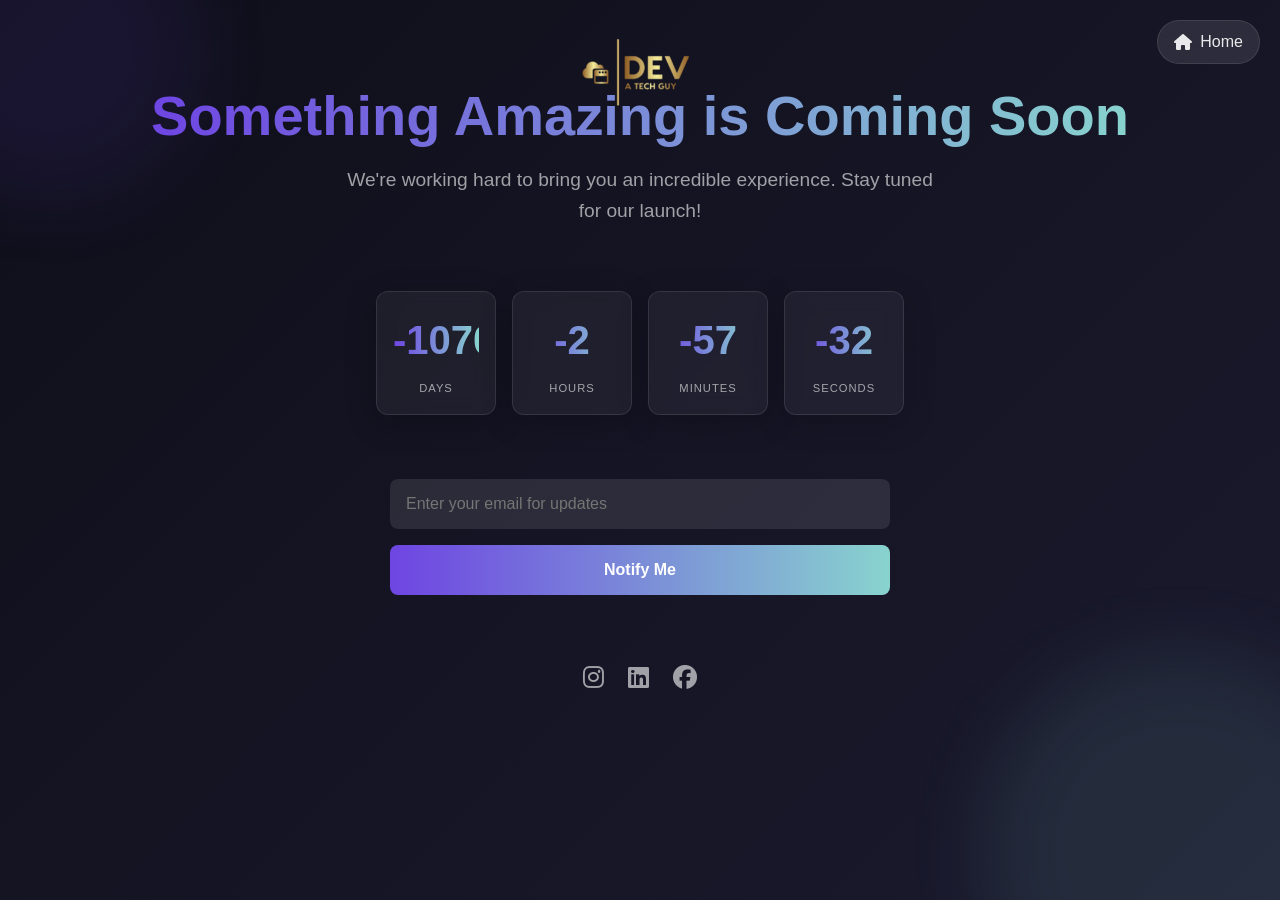
<file: external_page.html>
<!DOCTYPE html>
<html lang="en">

<head>
    <meta charset="UTF-8">
    <meta name="viewport" content="width=device-width, initial-scale=1.0">
    <title>Dev's Portfolio | Coming Soon</title>
    <link rel="icon" type="image/png" href="images/logo_preview_rev_1.png">
    <link rel="stylesheet" href="https://cdnjs.cloudflare.com/ajax/libs/font-awesome/6.4.0/css/all.min.css">
    <style>
        :root {
            --primary-color: #6e45e2;
            --secondary-color: #88d3ce;
            --text-color: rgba(255, 255, 255, 0.9);
            --text-muted: rgba(255, 255, 255, 0.6);
            --bg-dark: #0f0f1a;
        }

        * {
            margin: 0;
            padding: 0;
            box-sizing: border-box;
            font-family: 'Segoe UI', Tahoma, Geneva, Verdana, sans-serif;
        }

        body {
            background: linear-gradient(135deg, var(--bg-dark), #1a1a2e);
            color: var(--text-color);
            min-height: 100vh;
            overflow-x: hidden;
            line-height: 1.6;
            padding-top: 50px;
        }

        #header {
            position: fixed;
            top: 0;
            left: 0;
            width: 100%;
            text-align: center;
            padding: 10px 0;
            background: transparent;
            z-index: 1000;
        }

        #header .container {
            display: flex;
            justify-content: center;
            align-items: center;
            width: 100%;
        }

        #header .logo {
            height: auto;
            max-width: 190px;
            width: 100%;
            margin-top: -30px;
            transition: transform 0.3s ease;
        }

        #header .logo:hover {
            transform: scale(1.05);
        }

        .nav {
            position: fixed;
            top: 20px;
            right: 20px;
            z-index: 1000;
        }

        .home-button {
            display: inline-flex;
            align-items: center;
            gap: 0.5rem;
            padding: 0.5rem 1rem;
            border-radius: 50px;
            background: rgba(255, 255, 255, 0.1);
            backdrop-filter: blur(10px);
            color: var(--text-color);
            text-decoration: none;
            font-weight: 500;
            transition: all 0.3s ease;
            border: 1px solid rgba(255, 255, 255, 0.1);
        }

        .home-button:hover {
            background: rgba(255, 255, 255, 0.2);
            transform: translateY(-2px);
            box-shadow: 0 4px 15px rgba(0, 0, 0, 0.2);
        }

        .home-button i {
            font-size: 1rem;
        }

        .container {
            max-width: 1200px;
            margin: 0 auto;
            padding: 2rem;
            display: flex;
            flex-direction: column;
            justify-content: center;
            align-items: center;
            text-align: center;
            position: relative;
        }

        h1 {
            font-size: clamp(2rem, 5vw, 3.5rem);
            margin-bottom: 1rem;
            background: linear-gradient(to right, var(--primary-color), var(--secondary-color));
            -webkit-background-clip: text;
            background-clip: text;
            color: transparent;
            line-height: 1.2;
        }

        .subtitle {
            font-size: clamp(1rem, 3vw, 1.2rem);
            max-width: 600px;
            margin: 0 auto 2rem;
            color: var(--text-muted);
        }

        .countdown {
            display: flex;
            gap: 1rem;
            margin: 2rem 0;
            flex-wrap: wrap;
            justify-content: center;
            width: 100%;
        }

        .countdown-item {
            background: rgba(255, 255, 255, 0.05);
            backdrop-filter: blur(10px);
            border-radius: 12px;
            padding: 1rem;
            min-width: 80px;
            flex: 1;
            max-width: 120px;
            box-shadow: 0 8px 32px rgba(0, 0, 0, 0.2);
            border: 1px solid rgba(255, 255, 255, 0.1);
            transition: transform 0.3s ease, box-shadow 0.3s ease;
        }

        .countdown-item:hover {
            transform: translateY(-5px);
            box-shadow: 0 15px 30px rgba(0, 0, 0, 0.3);
        }

        .countdown-number {
            font-size: clamp(1.8rem, 5vw, 2.5rem);
            font-weight: 700;
            background: linear-gradient(to right, var(--primary-color), var(--secondary-color));
            -webkit-background-clip: text;
            background-clip: text;
            color: transparent;
        }

        .countdown-label {
            font-size: 0.7rem;
            text-transform: uppercase;
            letter-spacing: 1px;
            color: var(--text-muted);
            margin-top: 0.5rem;
        }

        .notify-form {
            display: flex;
            max-width: 500px;
            width: 100%;
            margin: 2rem 0;
            flex-direction: column;
        }

        .notify-input {
            flex: 1;
            padding: 1rem;
            border: none;
            border-radius: 8px;
            background: rgba(255, 255, 255, 0.1);
            color: white;
            font-size: 1rem;
            outline: none;
            transition: all 0.3s ease;
            margin-bottom: 1rem;
        }

        .notify-input:focus {
            background: rgba(255, 255, 255, 0.15);
        }

        .notify-button {
            padding: 1rem;
            background: linear-gradient(to right, var(--primary-color), var(--secondary-color));
            color: white;
            border: none;
            border-radius: 8px;
            font-size: 1rem;
            font-weight: 600;
            cursor: pointer;
            transition: all 0.3s ease;
        }

        .notify-button:hover {
            transform: translateY(-2px);
            box-shadow: 0 5px 15px rgba(110, 69, 226, 0.4);
        }

        .social-links {
            display: flex;
            gap: 1.5rem;
            margin-top: 2rem;
            flex-wrap: wrap;
            justify-content: center;
        }

        .social-link {
            color: var(--text-muted);
            font-size: 1.5rem;
            transition: all 0.3s ease;
        }

        .social-link:hover {
            color: var(--primary-color);
            transform: translateY(-3px);
        }

        .floating-shapes {
            position: fixed;
            top: 0;
            left: 0;
            width: 100%;
            height: 100%;
            overflow: hidden;
            z-index: -1;
        }

        .shape {
            position: absolute;
            border-radius: 50%;
            opacity: 0.1;
            filter: blur(40px);
        }

        .shape-1 {
            width: 300px;
            height: 300px;
            background: var(--primary-color);
            top: -100px;
            left: -100px;
        }

        .shape-2 {
            width: 400px;
            height: 400px;
            background: var(--secondary-color);
            bottom: -150px;
            right: -100px;
        }

        @media (max-width: 768px) {
            body {
                padding-top: 120px;
            }

            #header .logo {
                max-width: 150px;
            }

            .nav {
                top: 15px;
                right: 15px;
            }

            .container {
                padding: 1.5rem;
            }

            .countdown {
                gap: 0.5rem;
            }

            .countdown-item {
                min-width: 70px;
                padding: 0.8rem;
            }

            .social-links {
                gap: 1rem;
            }
        }

        @media (max-width: 480px) {
            body {
                padding-top: 100px;
            }

            #header .logo {
                max-width: 180px;
            }

            .countdown-item {
                min-width: 60px;
                padding: 0.6rem;
            }

            .countdown-number {
                font-size: 1.5rem;
            }

            .countdown-label {
                font-size: 0.6rem;
            }

            .notify-form {
                margin: 1rem 0;
            }

            .social-links {
                gap: 0.8rem;
            }

            .social-link {
                font-size: 1.2rem;
            }
        }
    </style>
</head>

<body>
    <div id="header">
        <div class="container">
            <img src="images/logo_preview_rev_1.png" alt="Dev's logo" class="logo">
        </div>
    </div>

    <nav class="nav">
        <a href="index.html" class="home-button">
            <i class="fas fa-home"></i>
            <span>Home</span>
        </a>
    </nav>

    <div class="floating-shapes">
        <div class="shape shape-1"></div>
        <div class="shape shape-2"></div>
    </div>

    <div class="container">
        <h1>Something Amazing is Coming Soon</h1>
        <p class="subtitle">We're working hard to bring you an incredible experience. Stay tuned for our launch!</p>

        <div class="countdown">
            <div class="countdown-item">
                <div class="countdown-number" id="days">00</div>
                <div class="countdown-label">Days</div>
            </div>
            <div class="countdown-item">
                <div class="countdown-number" id="hours">00</div>
                <div class="countdown-label">Hours</div>
            </div>
            <div class="countdown-item">
                <div class="countdown-number" id="minutes">00</div>
                <div class="countdown-label">Minutes</div>
            </div>
            <div class="countdown-item">
                <div class="countdown-number" id="seconds">00</div>
                <div class="countdown-label">Seconds</div>
            </div>
        </div>

        <form class="notify-form">
            <input type="email" class="notify-input" placeholder="Enter your email for updates" required>
            <button type="submit" class="notify-button">Notify Me</button>
        </form>

        <div class="social-links">
            <a href="https://www.instagram.com/devkantgupta01?igsh=MTE3emptb2JtanVpZg==" target="_blank"
                rel="noopener noreferrer"" class=" social-link"><i class="fab fa-instagram"></i></a>
            <a href="https://www.linkedin.com/in/devkant-gupta-58754a297?utm_source=share&utm_campaign=share_via&utm_content=profile&utm_medium=android_app"
                target="_blank" rel="noopener noreferrer" class="social-link"><i class="fab fa-linkedin"></i></a>
            <a href="https://example.com/" target="_blank" rel="noopener noreferrer"" class=" social-link"><i
                    class="fab fa-facebook"></i></a>
        </div>
    </div>

    <script>
        let previousValues = {
            days: '00',
            hours: '00',
            minutes: '00',
            seconds: '00'
        };

        function updateCountdown() {
            const launchDate = new Date('2024-01-01T00:00:00').getTime();
            const now = new Date().getTime();
            const distance = launchDate - now;

            const days = Math.floor(distance / (1000 * 60 * 60 * 24)).toString().padStart(2, '0');
            const hours = Math.floor((distance % (1000 * 60 * 60 * 24)) / (1000 * 60 * 60)).toString().padStart(2, '0');
            const minutes = Math.floor((distance % (1000 * 60 * 60)) / (1000 * 60)).toString().padStart(2, '0');
            const seconds = Math.floor((distance % (1000 * 60)) / 1000).toString().padStart(2, '0');

            if (days !== previousValues.days) {
                animateNumber('days', days);
                previousValues.days = days;
            }
            if (hours !== previousValues.hours) {
                animateNumber('hours', hours);
                previousValues.hours = hours;
            }
            if (minutes !== previousValues.minutes) {
                animateNumber('minutes', minutes);
                previousValues.minutes = minutes;
            }
            if (seconds !== previousValues.seconds) {
                animateNumber('seconds', seconds);
                previousValues.seconds = seconds;
            }
        }

        function animateNumber(elementId, newValue) {
            const element = document.getElementById(elementId);
            element.classList.add('changed');
            element.textContent = newValue;

            setTimeout(() => {
                element.classList.remove('changed');
            }, 500);
        }

        updateCountdown();
        setInterval(updateCountdown, 1000);

        document.querySelector('.notify-form').addEventListener('submit', function (e) {
            e.preventDefault();
            const email = this.querySelector('.notify-input').value;

            const confirmation = document.createElement('div');
            confirmation.textContent = `Thank you! We'll notify you at ${email}`;
            confirmation.style.color = 'var(--secondary-color)';
            confirmation.style.marginTop = '1rem';

            this.parentNode.insertBefore(confirmation, this.nextSibling);

            this.querySelector('.notify-input').value = '';

            setTimeout(() => {
                confirmation.remove();
            }, 5000);
        });
    </script>
</body>

</html>
</file>
